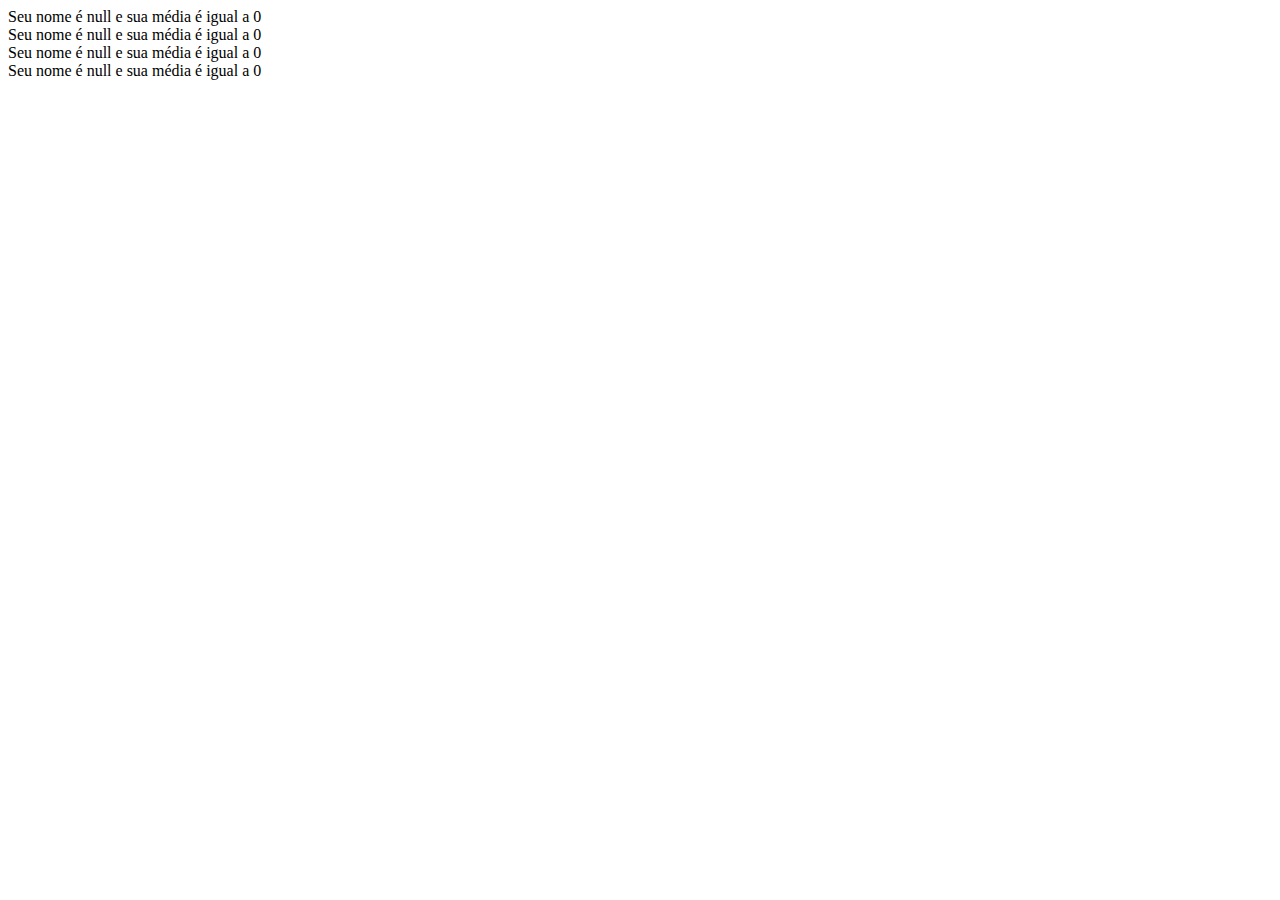
<file: index.html>
<!DOCTYPE html>
<html lang="pt-br">
<head>
    <meta charset="UTF-8">
    <meta http-equiv="X-UA-Compatible" content="IE=edge">
    <meta name="viewport" content="width=device-width, initial-scale=1.0">
    <title>Média</title>
</head>
<body>
    
    <script>
        var nome = window.prompt('Digite seu nome')
        var media = Number(window.prompt('Digite sua média'))
        document.write(`Seu nome é ${nome} e sua média é igual a ${media} <br>`)

        var nome2 = window.prompt('Digite seu nome')
        var media2 = Number(window.prompt('Digite sua média'))
        document.write (`Seu nome é ${nome2} e sua média é igual a ${media2} <br>`)

        var nome3 = window.prompt('Digite seu nome')
        var media3 = Number(window.prompt('Digite sua média'))
        document.write(`Seu nome é ${nome3} e sua média é igual a ${media3} <br>`)

        var nome4 = window.prompt('Digite seu nome')
        var media4 = Number(window.prompt('Digite sua média'))
        document.write(`Seu nome é ${nome4} e sua média é igual a ${media4} `)
    </script>
</body>
</html>
</file>
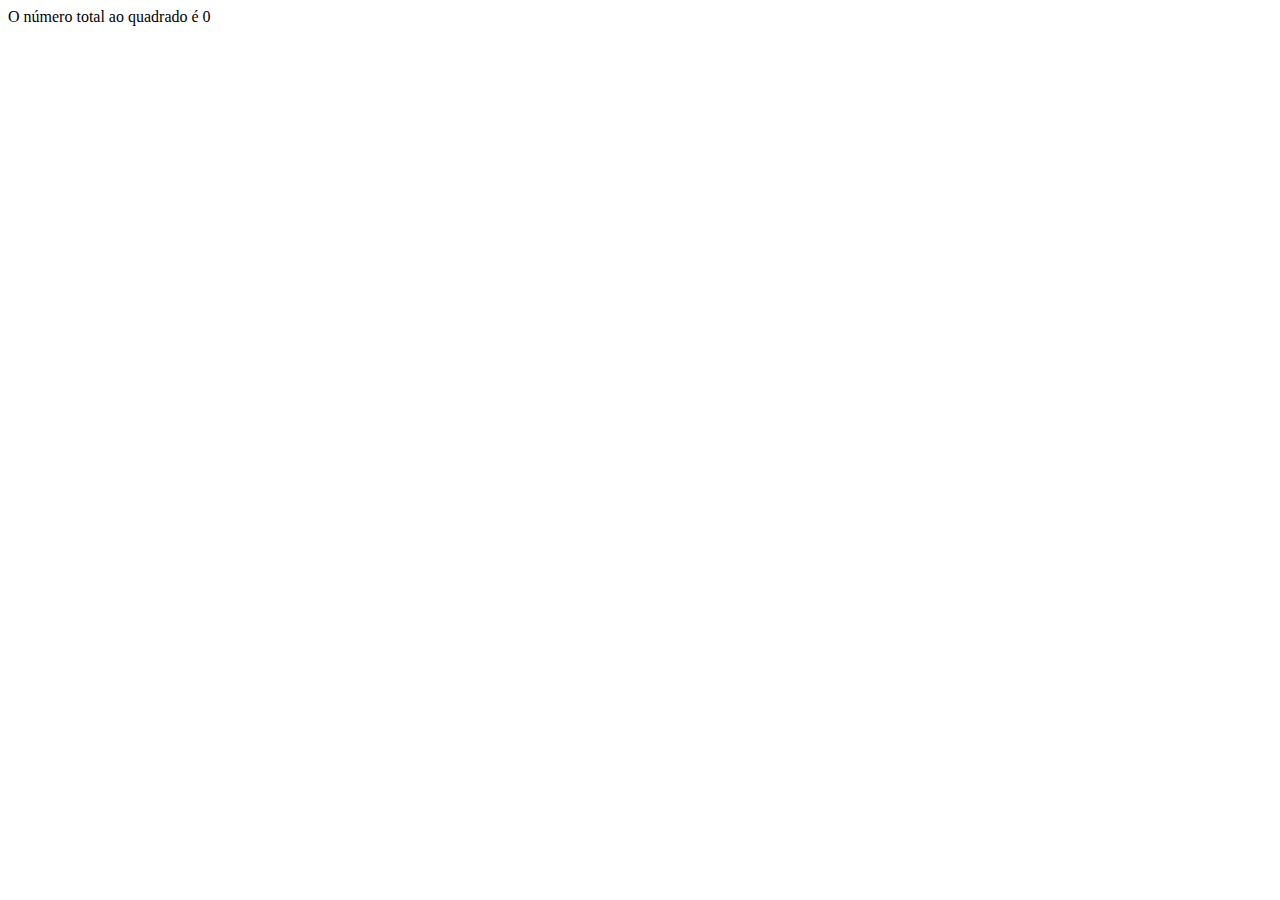
<file: index3.html>
<!DOCTYPE html>
<html lang="pt-br">
<head>
    <meta charset="UTF-8">
    <meta http-equiv="X-UA-Compatible" content="IE=edge">
    <meta name="viewport" content="width=device-width, initial-scale=1.0">
    <title>Document</title>
</head>
<body>
    <script>
        var n1 = Number(window.prompt('Digite um número'))
        var n2 = Number(window.prompt('Digite um número'))
        var n3 = Number(window.prompt('Digite um número'))
        var n4 = Number(window.prompt('Digite um número'))
        var n5 = Number(window.prompt('Digite um número'))
        var n6 = Number(window.prompt('Digite um número'))
        var n7 = Number(window.prompt('Digite um número'))
        var n8 = Number(window.prompt('Digite um número'))
        var n9 = Number(window.prompt('Digite um número'))
        var n10 = Number(window.prompt('Digite um número'))
        var total = n1 + n2 + n3 + n4 + n5 + n6 + n7 + n8 + n9 + n10
        //var quadrado = total * total
        var quadrado = Math.pow(total,2)
        document.write(`O número total ao quadrado é ${quadrado}`)
    </script>
</body>
</html>
</file>
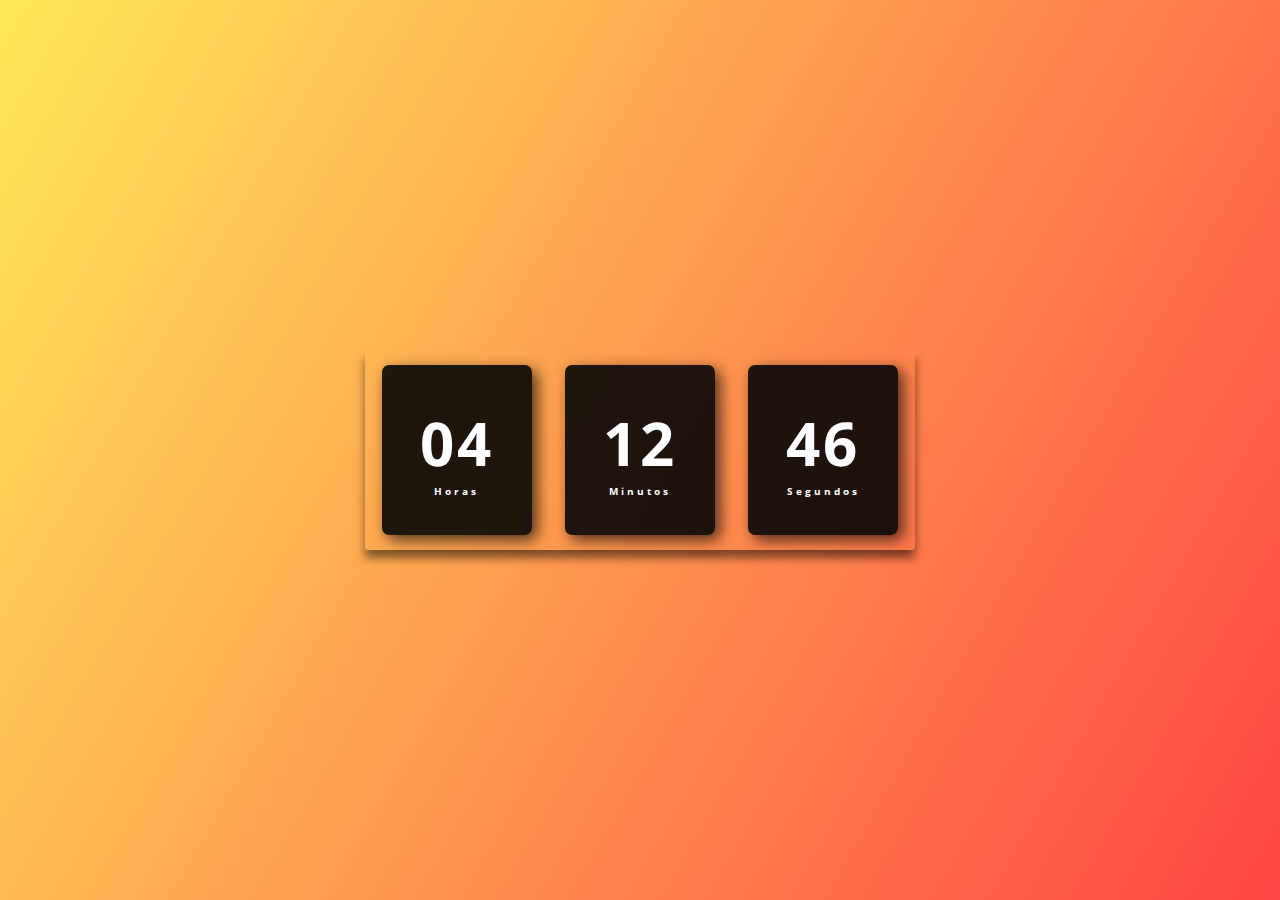
<file: index4.html>
<!DOCTYPE html>
<html lang="pt-br">
<head>
    <meta charset="UTF-8">
    <meta http-equiv="X-UA-Compatible" content="IE=edge">
    <meta name="viewport" content="width=device-width, initial-scale=1.0">
    <title>Relógio Digital </title>
    <link rel="stylesheet" href="style.css">
</head>
<body>
    <div class="relogio">

        <div>
            <span id="horas">00</span>
            <span class="tempo">Horas</span>
        </div>

        <div>
            <span id="minutos">00</span>
            <span class="tempo">Minutos</span>
        </div>

        <div>
            <span id="segundos">00</span>
            <span class="tempo">Segundos</span>
        </div>
    </div>

    <script src="script.js"></script>
</body>
</html>
</file>
<file: style.css>
@import url('https://fonts.googleapis.com/css2?family=Open+Sans:ital,wght@0,300;0,400;0,500;0,700;0,800;1,300;1,400;1,500;1,600;1,700;1,800&display=swap');

*{
    margin: 0;
    padding: 0;
    font-family: 'Open Sans', sans-serif;
}

body{
    height: 100vh;
    background: linear-gradient(120deg, #ffe53bd8, #ff2525da);
    display: flex;
    align-items: center;
    justify-content: center;
}

.relogio{
    display: flex;
    align-items: center;
    justify-content: space-around;
    height: 200px;
    width: 550px;
    background: transparent;
    border-radius: 3px;
    box-shadow: 0px 8px 10px rgba(0, 0, 0, .5);
}

.relogio div{
    height: 170px;
    width: 150px;
    display: flex;
    flex-direction: column;
    align-items: center;
    justify-content: center;
    color: #fff;
    background: rgba(5, 5, 5, .9);
    box-shadow: 5px 5px 15px rgba(0, 0, 0, .7);
    border-radius: 7px;
    letter-spacing: 3px;
}

.relogio span{
    font-weight: bolder;
    font-size: 60px;
}

.relogio span.tempo{
    font-size: 10px;
}
</file>
